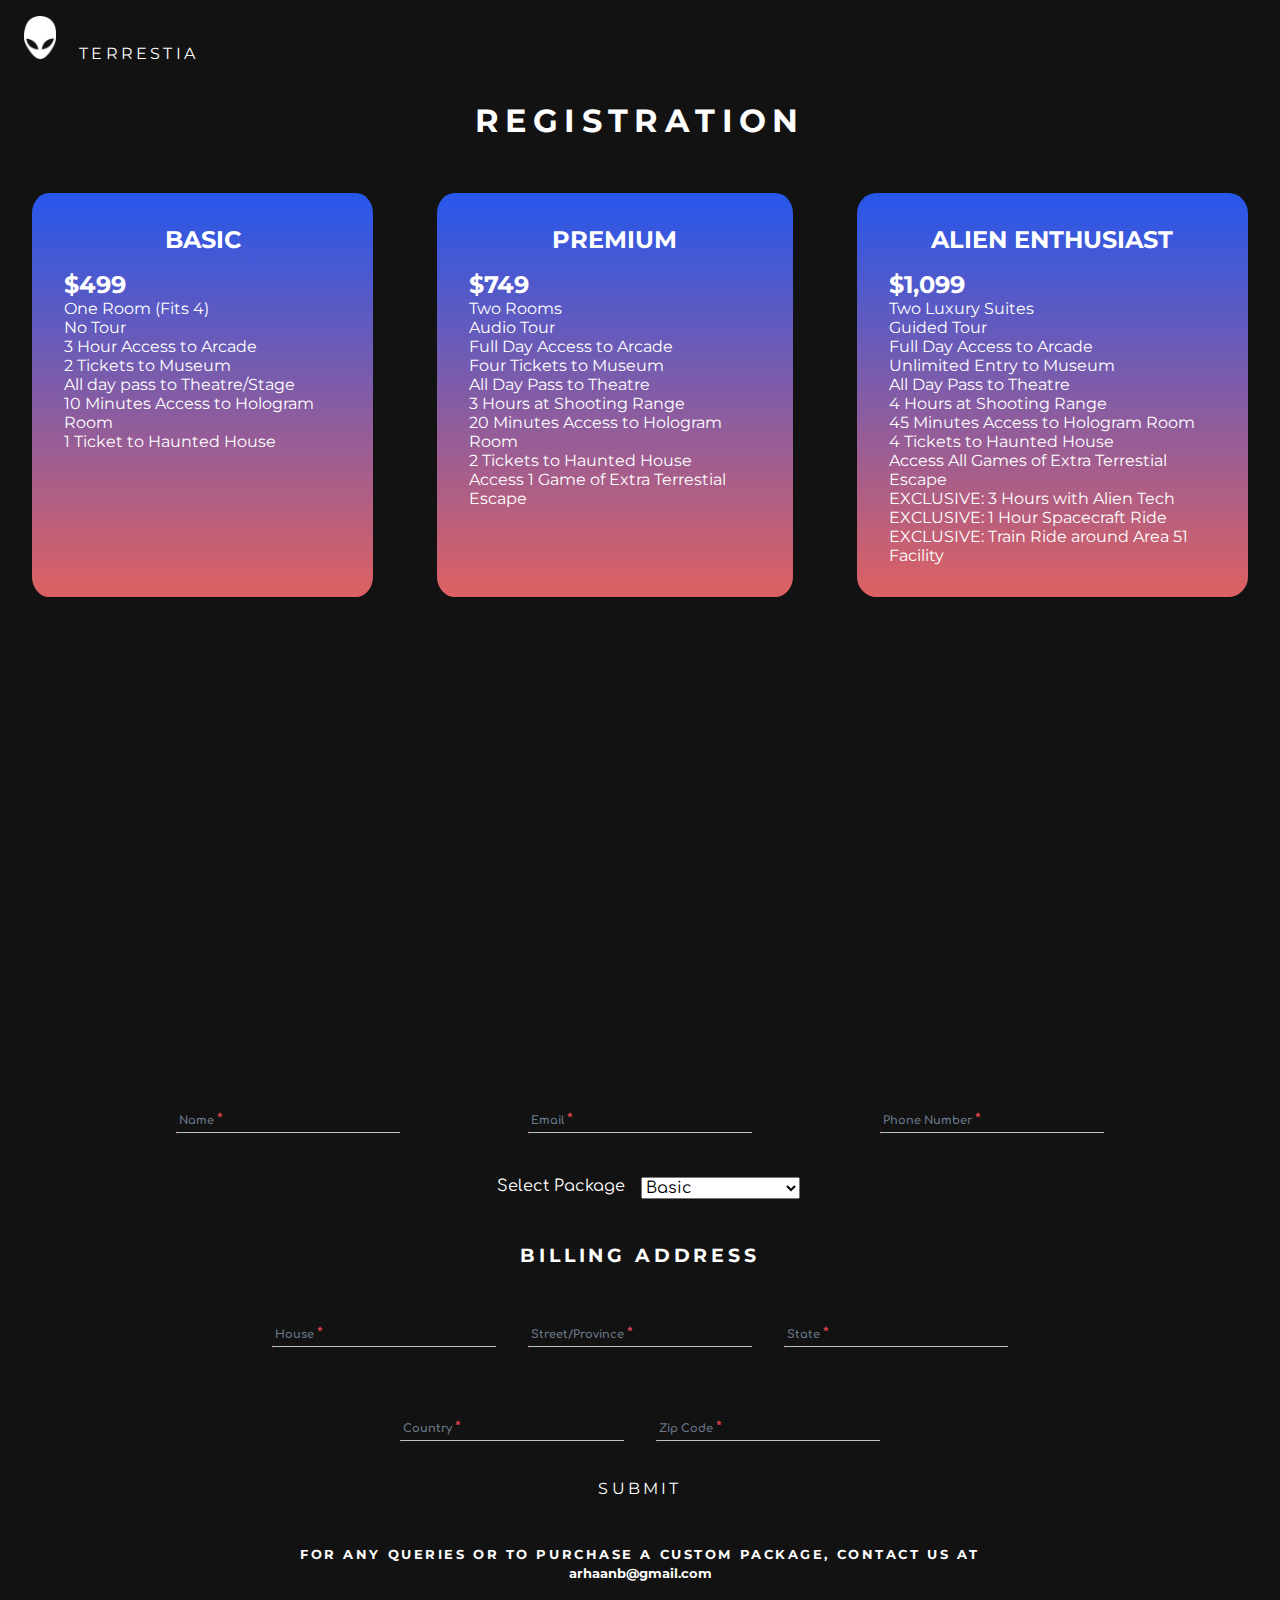
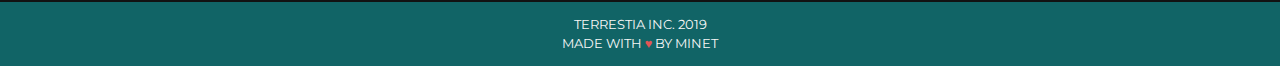
<file: terrestria/register/index.html>
<!DOCTYPE html>
<html>

<head>
  <title>Area 51</title>
  <link rel="stylesheet" type="text/css" href="style.css">
  <link rel="shortcut icon" type="image/png" href="fav.png">
  <link href="https://fonts.googleapis.com/css?family=Montserrat&display=swap" rel="stylesheet">
  <link href="https://fonts.googleapis.com/css?family=Comfortaa&display=swap" rel="stylesheet">
  <link rel="shortcut icon" type="image/png" href="../pls.png">
  <link rel="stylesheet" type="text/css" href="normalize.css" />
  <meta name="viewport" content="width=device-width, initial-scale=1.0">
</head>

<body>


  <header>

    <nav id="navbar">
      <a href="#" id="main51"><img src="../logo-poop.png" id="logo"></a>
      <a href="../index.html" id="right-side">Terrestia</a>

    </nav>

    <h1 id="heading">REGISTRATION</h1>

    <div class="card">

      <div class="block basic">
        <h1 style="text-align: center;">Basic</h1>
        <h2>$499</h2>
        <ul>
          <li>One Room (Fits 4)</li>
          <li>No Tour</li>
          <li>3 Hour Access to Arcade</li>
          <li>2 Tickets to Museum</li>
          <li>All day pass to Theatre/Stage</li>
          <li>10 Minutes Access to Hologram Room</li>
          <li>1 Ticket to Haunted House</li>
        </ul>
      </div>

      <div class="block advanced">
        <h1 style="text-align: center;">premium</h1>
        <h2>$749</h2>
        <ul>
          <li>Two Rooms</li>
          <li>Audio Tour</li>
          <li>Full Day Access to Arcade</li>
          <li>Four Tickets to Museum</li>
          <li>All Day Pass to Theatre</li>
          <li>3 Hours at Shooting Range</li>
          <li>20 Minutes Access to Hologram Room</li>
          <li>2 Tickets to Haunted House</li>
          <li>Access 1 Game of Extra Terrestial Escape</li>
        </ul>
      </div>

      <div class="block premium">
        <h1 style="text-align: center;">alien enthusiast</h1>
        <h2>$1,099</h2>
        <ul>
          <li>Two Luxury Suites</li>
          <li>Guided Tour</li>
          <li>Full Day Access to Arcade</li>
          <li>Unlimited Entry to Museum</li>
          <li>All Day Pass to Theatre</li>
          <li>4 Hours at Shooting Range</li>
          <li>45 Minutes Access to Hologram Room</li>
          <li>4 Tickets to Haunted House</li>
          <li>Access All Games of Extra Terrestial Escape</li>
          <li>EXCLUSIVE: 3 Hours with Alien Tech</li>
          <li>EXCLUSIVE: 1 Hour Spacecraft Ride</li>
          <li>EXCLUSIVE: Train Ride around Area 51 Facility</li>
        </ul>
      </div>
    </div>
    <br><br>
    <div class="sec1">
      <iframe
        src="https://www.google.com/maps/embed?pb=!1m18!1m12!1m3!1d412.4070184727898!2d-116.39781433126957!3d36.63983476790912!2m3!1f0!2f39.16060834716129!3f0!3m2!1i1024!2i768!4f35!3m3!1m2!1s0x80c70baaaaaaaaab%3A0x9f97481bfe85a9d8!2sArea%2051%20Alien%20Center!5e1!3m2!1sen!2sin!4v1570549163000!5m2!1sen!2sin"
        width="75%" height="400em" frameborder="0" style="border:0;" allowfullscreen=""></iframe>
    </div>
  </header>

  <section>






    <script type="text/javascript">var submitted = false;</script>
    <iframe name="hidden_iframe" id="hidden_iframe" style="display:none;"
      onload="if(submitted)  {window.location='thanks.html';}"></iframe>


    <form
      action="https://docs.google.com/forms/d/e/1FAIpQLSdPh5a8k8iwnKhwJDq1JFdO0lBRPwJdbzFAbA4f8r93kH6LTA/formResponse"
      method="post" target="hidden_iframe" onsubmit="submitted=true;">


      <div class="poopoo">
        <div class="name-shit">
          <span class="input">
            <input class="field" type="text" name="entry.98361939" autocomplete="off" required />
            <label class="minet" for="input-4">
              <span class="minet-content">Name <span class="required">*</span></span>
            </label>
          </span><br>

          <span class="input">
            <input class="field" type="email" name="entry.643305856" required autocomplete="off" />
            <label class="minet" for="input-5">
              <span class="minet-content">Email <span class="required">*</span></span>
            </label>
          </span><br>

          <span class="input">
            <input class="field" type="text" name="entry.465190617" autocomplete="off" required />
            <label class="minet" for="input-6">
              <span class="minet-content">Phone Number <span class="required">*</span></span>
            </label>
          </span><br>
        </div>
        <br>
        <div class="flexy bruhther">
          <div>
            <label class="drop">Select Package</label>
          </div>
          <div>
            <select name="entry.2118296428" required>
              <option class="checkbox" value="Basic">Basic</option>
              <option class="checkbox" value="Advanced">Premium</option>
              <option class="checkbox" value="Premium">Alien Enthusiast</option>
            </select>
          </div>
          <br>

        </div>


        <h1 id="billing">billing address</h1>

        <div class="flexy">
          <span class="input">
            <input class="field" type="text" name="entry.1473038634" autocomplete="off" required />
            <label class="minet" for="input-6">
              <span class="minet-content">House <span class="required">*</span></span>
            </label>
          </span><br>

          <span class="input">
            <input class="field" type="text" name="entry.200473436" autocomplete="off" required />
            <label class="minet" for="input-6">
              <span class="minet-content">Street/Province <span class="required">*</span></span>
            </label>
          </span><br>

          <span class="input">
            <input class="field" type="text" name="entry.2026847812" autocomplete="off" required />
            <label class="minet" for="input-6">
              <span class="minet-content">State <span class="required">*</span></span>
            </label>
          </span><br>
        </div>
        <div class="flexy">
          <span class="input">
            <input class="field" type="text" name="entry.1642614767" autocomplete="off" required />
            <label class="minet" for="input-6">
              <span class="minet-content">Country <span class="required">*</span></span>
            </label>
          </span><br>

          <span class="input">
            <input class="field" type="text" name="entry.1150170840" autocomplete="off" required />
            <label class="minet" for="input-6">
              <span class="minet-content">Zip Code <span class="required">*</span></span>
            </label>
          </span><br>
        </div>
        <button type="submit" class="button">submit</button>
        <br><br>
      </div>
    </form>

  </section>


  <section id="details">
    <div class="detail">
      <h3 id="querybro">For any queries or to purchase a custom package, contact us at</h3>
      <a href="mailto:arhaanb@gmail.com">
        <h3>arhaanb@gmail.com</h3>
      </a>
    </div>
  </section>





  <footer>
    terrestia Inc. 2019 <br>
    Made with <span style="color: #e25555;">&hearts;</span> by MINET
  </footer>











  <script src="js/classie.js"></script>
  <script>
    (function () {
      // trim polyfill : https://developer.mozilla.org/en-US/docs/Web/JavaScript/Reference/Global_Objects/String/Trim
      if (!String.prototype.trim) {
        (function () {
          // Make sure we trim BOM and NBSP
          var rtrim = /^[\s\uFEFF\xA0]+|[\s\uFEFF\xA0]+$/g;
          String.prototype.trim = function () {
            return this.replace(rtrim, '');
          };
        })();
      }

      [].slice.call(document.querySelectorAll('input.field')).forEach(function (inputEl) {
        // in case the input is already filled..
        if (inputEl.value.trim() !== '') {
          classie.add(inputEl.parentNode, 'input--filled');
        }

        // events:
        inputEl.addEventListener('focus', onInputFocus);
        inputEl.addEventListener('blur', onInputBlur);
      });

      function onInputFocus(ev) {
        classie.add(ev.target.parentNode, 'input--filled');
      }

      function onInputBlur(ev) {
        if (ev.target.value.trim() === '') {
          classie.remove(ev.target.parentNode, 'input--filled');
        }
      }
    })();
  </script>

  <script type="text/javascript">

    window.onscroll = () => {
      const nav = document.querySelector('#navbar');
      if (this.scrollY <= 10) nav.className = ''; else nav.className = 'scroll';
    };

  </script>



  <script src="js/jquery-3.2.1.min.js"></script>
  <script src="js/main.js"></script>
  <script async src="https://www.googletagmanager.com/gtag/js?id=UA-23581568-13"></script>
  <script>
    window.dataLayer = window.dataLayer || [];
    function gtag() { dataLayer.push(arguments); }
    gtag('js', new Date());

    gtag('config', 'UA-23581568-13');
  </script>




</body>

</html>
</file>
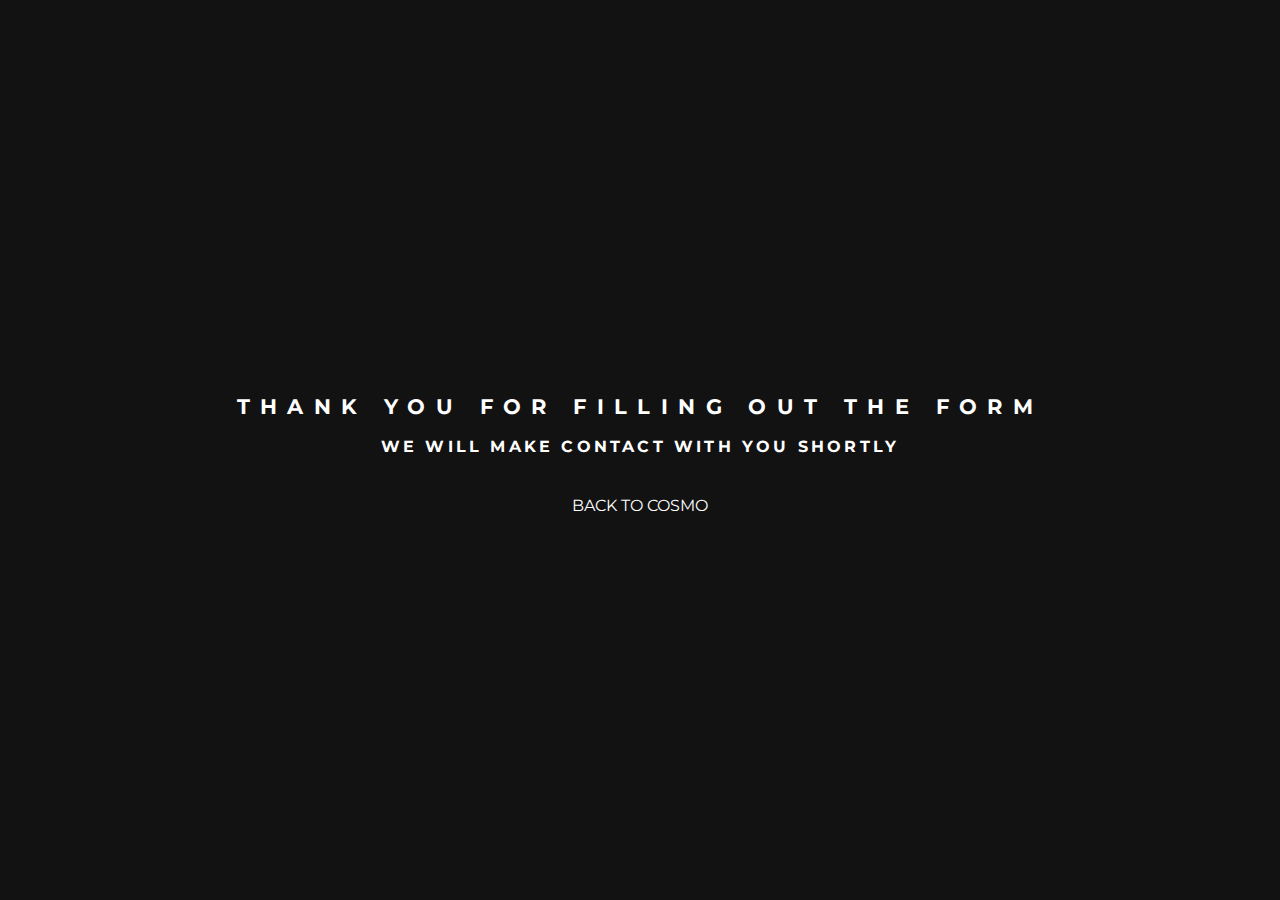
<file: terrestria/register/thanks.html>
<!DOCTYPE html>
<html>
<head>
	<title>Thank you</title>
	<link rel="stylesheet" type="text/css" href="thanks.css">
	<link rel="shortcut icon" type="image/png" href="../pls.png">
</head>
<body>

<header class="height-100 flex">
	<h1>Thank you for filling out the form</h1>
	<h2>we will make contact with you shortly</h2>
	<a href="../index.html" class="cool-link">back to cosmo</a>
</header>

</body>
</html>
</file>
<file: terrestria/register/style.css>
* {
	margin: 0;
	padding: 0;
}

html {
	scroll-behavior: smooth;
}

body {
	color: white;
	background-color: #121212;
}

.block {
	background: #de6161;  /* fallback for old browsers */
	background: -webkit-linear-gradient( #2657eb, #de6161);  /* Chrome 10-25, Safari 5.1-6 */
	background: linear-gradient( #2657eb, #de6161); /* W3C, IE 10+/ Edge, Firefox 16+, Chrome 26+, Opera 12+, Safari 7+ */
	margin: 2em;
	padding-bottom: 2em;
	padding-left: 2em;
	padding-right: 2em;
	padding-top: 1em;
	font-family: montserrat;
	color: white;
	transition: 1s;
	border-radius: 5%;
}

.block h1 {
	text-transform: uppercase;
	font-size: 1.5em;

}

.card {
	display: flex;
	justify-content: space-around;
}

.card li {
	list-style-type: none;
}


footer{
	font-size: .8em;
    padding: 0.8rem 0;
    line-height: 1.5em;
    background: #116466;
    color: #f7f7f7;
    text-align: center;
    font-family: montserrat;
    text-transform: uppercase;
}

.button {
	background-color: transparent;
	border-color: #184063;
	border-style: solid;
	color: white;
	padding: 0.8em;
	border: none;
	text-transform: uppercase;
	font-family: montserrat;
	font-size: 1em;
	letter-spacing: .2em;
}

.button:hover {
	background-color: #184063;
}

.name-shit {
	display: inline-flex;
}

.name-shit .input {
	margin-left: 4em;
	margin-right: 4em;
}

.required {
	color: #cc3f46;
	font-size: 1.3em;
}

.flexy {
	display: flex;
	justify-content: space-between;
}

.block:hover {
	-webkit-box-shadow: 0px 0px 143px -44px rgba(209,144,209,1);
-moz-box-shadow: 0px 0px 143px -44px rgba(209,144,209,1);
box-shadow: 0px 0px 143px -44px rgba(209,144,209,1);
}

#billing {
	text-transform: uppercase;
	font-family: montserrat;
	letter-spacing: .2em;
	font-size: 1.2em;
}

.bruhther {
	margin-bottom: 2em;
}

.drop {
	margin: 1em;
}

header {
	width: 100%;
}

nav {
	display: inline-flex;
	color: white;
	background-color: transparent;
	align-items: center;
	text-transform: uppercase;
	letter-spacing: 0.2em;
	font-family: montserrat;
	margin: 0;
	padding: 1em;
}

nav a {
	text-decoration: none;
	margin-left: 0.5em;
	margin-right: 0.5em;
	color: white;
	transition: 0.5s;
}

nav a:hover {
	color: #2c3531;
}

 

 #logo {
	width: 2em;
	transition: 0.5s;
}

#logo:hover {
	filter: invert(100%);
}


#heading {
	font-family: montserrat;
	letter-spacing: .2em;
	text-align: center;
}



@media screen and (max-width: 1060px) {
	.card {
		flex-direction: column;
		margin: 1em;
		border-radius: 30%;
	}

	.block {
		text-align: center;
	}

	.name-shit {
		flex-direction: column;
		align-items: center;
	}

	.flexy {
		flex-direction: column;
	}
}




.sec1 {
	display: flex;
	align-content: center;
	justify-content: center;
}

.flexbois div {
	margin-left: 1em;
	margin-right: 1em;
}

.detail {
	margin-bottom: 1.3em;
}

#details h3 {
	font-family: montserrat;
	font-size: .8em;
	text-align: center;
	margin-bottom: .3em;
}

#details a {
	text-decoration: none;
	color: white;
}

#details a:hover {
	text-decoration: underline;
	color: #c31432;
}

#querybro {
	text-transform: uppercase;
	letter-spacing: .2em;
	margin-left: 1em;
	margin-right: 1em;
}

#locat {
	text-align: center;
	font-family: montserrat;
	font-size: .7em;
	text-transform: uppercase;
	margin-bottom: .5em;
}

body::-webkit-scrollbar {
    width: 0.5em;
}
 
body::-webkit-scrollbar-track {
  background-color: #121212;
}
 
body::-webkit-scrollbar-thumb {
  background-color: #32ab7c;
  outline: 1px solid slategrey;
  border-radius: 25px;
}

::selection {
  background: #e35d5d;
  color: white;
  padding: .5em;
}









.poopoo {
	display: flex;
	flex-direction: column;
	align-items: center;
}



*, *:after, *:before { -webkit-box-sizing: border-box; box-sizing: border-box; }
.clearfix:before, .clearfix:after { content: ''; display: table; }
.clearfix:after { clear: both; }

body {
	font-family: 'comfortaa';
}

.input {
	position: relative;
	z-index: 1;
	display: inline-block;
	margin: 1em;
	max-width: 350px;
	width: calc(100% - 2em);
	vertical-align: top;
}

.field {
	position: relative;
	display: block;
	float: right;
	padding: 0.8em;
	width: 60%;
	border: none;
	border-radius: 0;
	background: #f0f0f0;
	color: #aaa;
	font-weight: bold;
	font-family: 'comfortaa';
}

.field:focus {
	outline: none;
}

.minet {
	display: inline-block;
	float: right;
	padding: 0 1em;
	width: 40%;
	color: #6a7989;
	font-weight: bold;
	font-size: 70.25%;
	user-select: none;
	position: absolute;
	bottom: 0;
	left: 0;
	padding: 0 0.25em;
	width: 100%;
	height: calc(100% - 1em);
	text-align: left;
	pointer-events: none;
}

.minet-content {
	position: relative;
	display: block;
	padding: 1.6em 0;
	width: 100%;
}

.input {
	overflow: hidden;
}

.field {
	margin-top: 1em;
	padding: 0.85em 0.15em;
	width: 100%;
	background: transparent;
	color: #595F6E;
}

.minet-content {
	position: absolute;
}

.minet::before,
.minet::after {
	content: '';
	position: absolute;
	top: 0;
	left: 0;
	width: 100%;
	height: calc(100% - 10px);
	border-bottom: 1px solid #B9C1CA;
}

.minet::after {
	margin-top: 2px;
	border-bottom: 4px solid red;
	-webkit-transform: translate3d(-100%, 0, 0);
	transform: translate3d(-100%, 0, 0);
	-webkit-transition: -webkit-transform 0.3s;
	transition: transform 0.3s;
	/* INPUT COLOUR */
	border-color: #cc3f46;
}

.field:focus + .minet::after,
.input--filled .minet::after {
	-webkit-transform: translate3d(0, 0, 0);
	transform: translate3d(0, 0, 0);
}

.field:focus + .minet .minet-content,
.input--filled .minet-content {
	-webkit-animation: anim-1 0.3s forwards;
	animation: anim-1 0.3s forwards;
}

@keyframes anim-1 {
	50% {
		opacity: 0;
		-webkit-transform: translate3d(1em, 0, 0);
		transform: translate3d(1em, 0, 0);
	}
	51% {
		opacity: 0;
		-webkit-transform: translate3d(-1em, -40%, 0);
		transform: translate3d(-1em, -40%, 0);
	}
	100% {
		opacity: 1;
		-webkit-transform: translate3d(0, -40%, 0);
		transform: translate3d(0, -40%, 0);
	}
}

body::-webkit-scrollbar-track {
  background-color: #121212;
}
 
body::-webkit-scrollbar-thumb {
  background-color: #32ab7c;
  outline: 1px solid slategrey;
  border-radius: 25px;
}

::selection {
  background: #e35d5d;
  color: white;
  padding: .5em;
}
</file>
<file: terrestria/register/thanks.css>
@import url('https://fonts.googleapis.com/css?family=Comfortaa&display=swap');
@import url('https://fonts.googleapis.com/css?family=Montserrat&display=swap');

* {
	margin: 0;
	padding: 0;
}

html {
	font-family: Comfortaa;
	height: 100vh;
}

.height-100 {
	height: 100vh;
}

body {
	background-color: #121212;
	color: white;
	height: 100vh;
}

.flex {
	display: flex;
	align-items: center;
    justify-content: center;
    flex-direction: column;
}

a {
	text-decoration: none;
	color: white;
	margin-top: 2em;
	font-family: montserrat;
	text-transform: uppercase;
	font-size: 1em;
}

h2 {
	font-family: montserrat;
	letter-spacing: .2em;
	text-transform: uppercase;
	font-size: 1em;
	margin: .5em;
}

h1 {
	font-family: montserrat;
	letter-spacing: .5em;
	text-transform: uppercase;
	font-size: 1.3em;
	margin: .5em;
}

h4 {
	margin: .5em;
}

.cool-link::after {
      content: '';
      display: block;
      width: 0;
      height: 2px;
      background: #e1dede;
      transition: width .3s;
}

.cool-link:hover::after {
      width: 100%;
      transition: width .7s;
}
</file>
